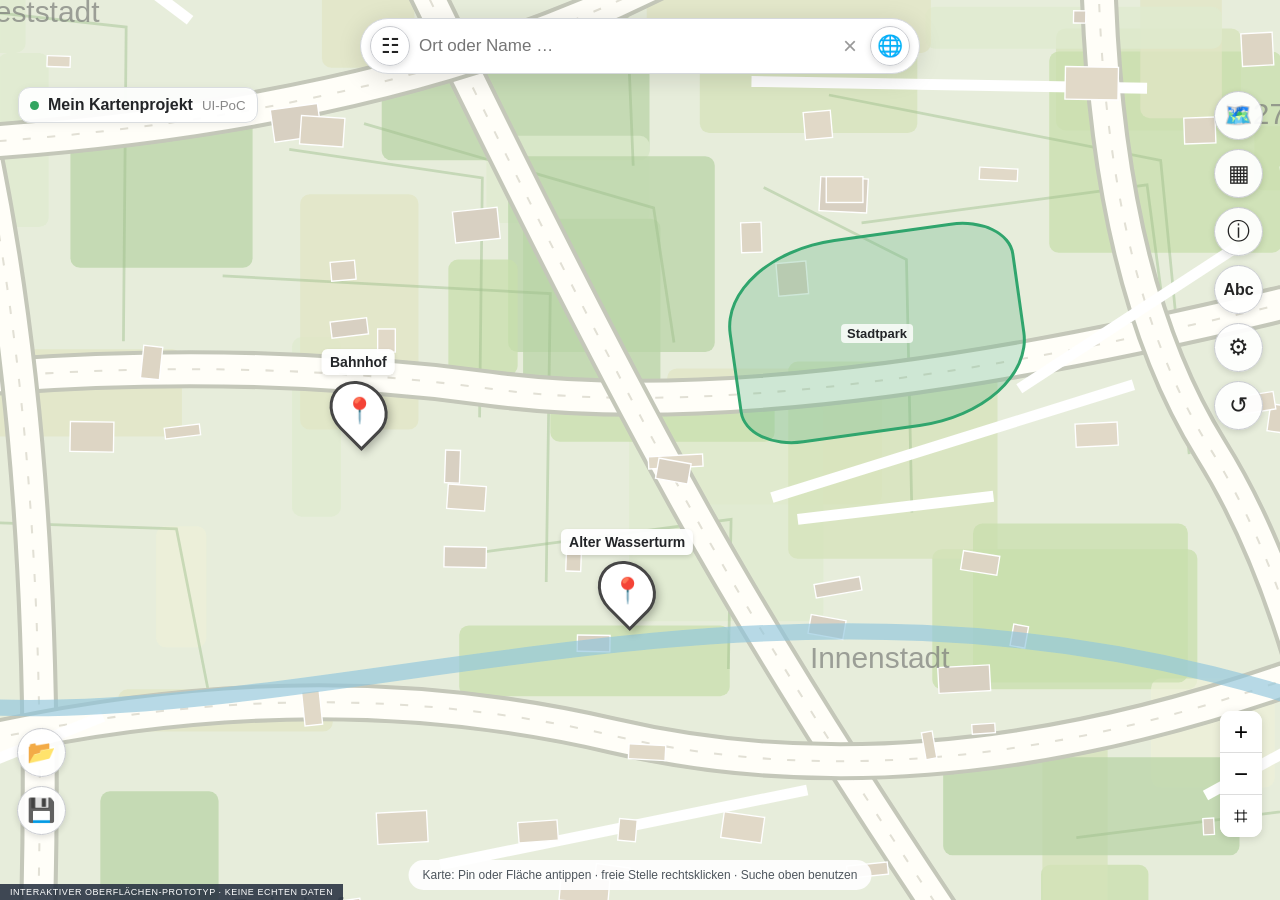
<file: index.html>
<!doctype html><html lang="de"><head><meta charset="utf-8"><meta name="viewport" content="width=device-width,initial-scale=1,viewport-fit=cover"><title>pin2map NEW · UI-PoC</title><style>
:root{font-family:-apple-system,BlinkMacSystemFont,"Segoe UI",Arial,sans-serif;color:#232528;background:#e8ede6;font-synthesis:none}*{box-sizing:border-box}html,body,.app{margin:0;width:100%;height:100%;min-height:440px}button,input,textarea,select{font:inherit}button{cursor:pointer;touch-action:manipulation}button:focus-visible,input:focus-visible,textarea:focus-visible{outline:3px solid #257ff5;outline-offset:2px}.app{position:relative;overflow:hidden}.map{position:absolute;inset:0;background:#e1ebd7;overflow:hidden;cursor:grab}.map:active{cursor:grabbing}.map-background{position:absolute;inset:-18%;background-image:url('[data-uri]');background-size:cover;background-position:center;transition:transform .2s,filter .2s;pointer-events:none}.map[data-style="Topografisch"] .map-background{filter:saturate(.7) contrast(1.12) sepia(.15)}.map[data-style="Dunkel"] .map-background{filter:invert(.8) hue-rotate(170deg) brightness(.68)}.map[data-style="OSM Original"] .map-background{filter:saturate(1.2)}.map-object-area{position:absolute;width:23%;height:22%;top:26%;left:57%;z-index:2;border:3px solid #30a56d;background:#6db78955;transform:rotate(-8deg);border-radius:40% 20% 40% 20%;display:grid;place-items:center;cursor:pointer}.map-object-area span{padding:2px 6px;border-radius:4px;background:#fffc;font-size:13px;font-weight:700;transform:rotate(8deg)}.pin-marker{position:absolute;left:49%;top:69%;z-index:3;display:flex;align-items:center;flex-direction:column;transform:translate(-50%,-100%);cursor:pointer;user-select:none}.pin-marker.second{left:28%;top:49%}.pin-shape{width:54px;height:62px;border:3px solid #464646;background:#fff;border-radius:50% 50% 50% 0;transform:rotate(-45deg);display:grid;place-items:center;box-shadow:0 4px 8px #0004}.pin-shape span{transform:rotate(45deg);font-size:25px}.pin-label{margin-bottom:4px;white-space:nowrap;font-size:14px;font-weight:650;padding:5px 8px;border-radius:6px;background:#fffffff0;box-shadow:0 2px 4px #0002}.searchbar{position:absolute;top:18px;left:50%;transform:translateX(-50%);width:min(560px,calc(100% - 185px));min-width:245px;height:56px;background:#fff;border:1px solid #d5d8dc;border-radius:31px;box-shadow:0 4px 24px #0002;display:flex;align-items:center;padding:6px 9px;gap:7px;z-index:9}.searchbar input{flex:1;min-width:0;border:0;background:transparent;outline:0!important;font-size:17px}.searchbar .clear-search{border:0;background:transparent;font-size:24px;color:#999}.circle{border:1px solid #c9cbd0;border-radius:50%;display:grid;place-items:center;background:#ffffffed;color:#242424;box-shadow:0 2px 6px #0002}.circle:hover{background:#ecf4ff}.circle.mini{height:40px;width:40px;min-width:40px;font-size:21px}.project-name{position:absolute;top:87px;left:18px;z-index:5;background:#fffe;border:1px solid #dadde0;border-radius:12px;display:flex;gap:9px;align-items:center;padding:8px 11px;box-shadow:0 2px 8px #0001;font-weight:650}.status-dot{height:9px;width:9px;border-radius:50%;background:#33a560}.project-name small{font-weight:500;color:#888}.toolbar,.filebar{position:absolute;z-index:8;display:flex;gap:9px}.toolbar{right:17px;top:91px;flex-direction:column}.filebar{left:17px;bottom:65px;flex-direction:column}.tool{height:49px;width:49px;font-size:23px;font-weight:650}.tool[data-action="labelVisibility"]{font-size:16px}.zoom-ui{position:absolute;right:18px;bottom:63px;z-index:8;background:white;border-radius:11px;overflow:hidden;box-shadow:0 2px 8px #0002;display:grid}.zoom-ui button{width:42px;height:42px;background:#fff;border:0;border-bottom:1px solid #ddd;font-size:24px}.zoom-ui button:last-child{border:0}.hint-strip{position:absolute;bottom:10px;left:50%;transform:translateX(-50%);z-index:4;font-size:12px;color:#4e565d;background:#ffffffe8;border-radius:30px;padding:8px 14px;white-space:nowrap;max-width:95vw;overflow:hidden;text-overflow:ellipsis}.poc-ribbon{position:absolute;bottom:0;left:0;padding:3px 10px;font-size:9px;letter-spacing:.06em;background:#232e3edc;color:#fff;z-index:12}.overlay,.sheet{position:absolute;inset:0;z-index:20;display:flex;align-items:center;justify-content:center}.hidden{display:none!important}.shade{position:absolute;inset:0;background:#1018205c}.popup{position:relative;max-height:calc(100vh - 38px);overflow:auto;width:min(760px,calc(100vw - 34px));border-radius:24px;background:#fff;box-shadow:0 12px 48px #0004;padding:36px 37px 28px}.popup .obj-heading{font-size:13px;color:#8b8b8b;margin-bottom:8px}.close-popup,.icon-close{border:0;background:transparent;color:#767676;font-weight:800;font-size:34px;line-height:1;padding:2px 5px}.close-popup{position:absolute;right:19px;top:11px}.form-field{border:2px solid #d1d1d6;border-radius:19px;margin:0;padding:13px 20px 16px;min-width:0}.form-field legend{padding:0 6px;font-size:20px;font-weight:760;color:#777}.name-field{padding:8px 14px 10px}.name-field input{border:0;outline:0!important;width:100%;font-size:24px;color:#202020;min-height:48px;background:transparent}.created-at{margin:16px 0 14px;color:#737373;font-size:16px}.action-groups{display:flex;gap:12px;margin:6px 0 20px}.action-groups fieldset{display:flex;gap:18px;align-items:center;justify-content:space-around;flex:1}.action-groups .route-field{flex:1.45}.round-action{width:68px;height:68px;flex:none;display:grid;place-items:center;background:#fff;border:2px solid #c9cbd1;border-radius:50%;font-size:34px;color:#171717;box-shadow:none}.round-action.blue{background:#087cf2;color:white;border-color:#87acd6}.round-action.redring{border:4px solid #f23942}.round-action.yellowring{border:4px solid #ffd23d}.round-action.greenring{border:4px solid #34a65c}.round-action.active-red{background:#f23942;color:#fff}.round-action.active-yellow{background:#ffd23d}.round-action.active-green{background:#34a65c;color:#fff}.note-field{padding-top:14px}.note-field textarea{width:100%;border:0;resize:vertical;outline:0!important;min-height:178px;font-size:22px;background:none}.note-field textarea::placeholder{color:#aaa}.bottom-actions{display:flex;gap:12px;justify-content:space-between;align-items:center;margin-top:22px;flex-wrap:wrap}.bottom-actions .round-action{width:68px;height:68px;font-size:31px}.bottom-actions .delete{background:#f4433a;border-color:#f4433a;color:#fff}.bottom-actions .confirm{background:#34a65c;border-color:#248a47;color:#fff}.bottom-actions .smalltext{font-size:19px;font-weight:700}.meteo{border-radius:15px;border:1px solid #dbe7ee;background:#f5f9fd;padding:14px;margin-top:15px}.meteo h3{margin:0 0 9px;font-size:16px}.meteo-row{display:flex;align-items:center;gap:12px;flex-wrap:wrap;color:#506273}.meteo-row strong{font-size:23px;color:#263a46}.sheet{align-items:center}.sheet-card{position:relative;width:min(500px,calc(100vw - 28px));max-height:calc(100vh - 36px);overflow:auto;background:#fff;border-radius:22px;padding:24px;box-shadow:0 9px 35px #0004}.sheet-head{display:flex;justify-content:space-between;align-items:center;margin-bottom:16px}.sheet-head h2{font-size:22px;margin:0}.sheet-head .icon-close{font-size:30px}.choices{display:grid;gap:9px}.choice{width:100%;display:flex;gap:12px;text-align:left;align-items:center;border:1px solid #d5d6da;border-radius:12px;background:#fff;padding:13px 15px;color:#2d3033}.choice:hover{background:#f3f7fd}.choice.active{background:#eaf5ee;border-color:#57a97c}.choice .mark{font-size:23px;width:32px;text-align:center}.choice strong{font-size:16px}.choice small{display:block;color:#69717a;font-size:12px;margin-top:3px}.sheet-note{font-size:12px;color:#66737c;margin-top:14px;line-height:1.5}.stack{display:grid;gap:12px}.stack label{display:block;font-weight:600}.stack input[type="text"],.stack input[type="search"],.stack select{width:100%;border:1px solid #bfc5cb;border-radius:10px;padding:10px;margin-top:5px}.switch-row{display:flex;justify-content:space-between;align-items:center;border-bottom:1px solid #eee;padding:10px 0;gap:12px}.switch-row input{width:22px;height:22px}.primary{border:0;border-radius:12px;padding:13px 18px;font-weight:700;color:#fff;background:#1877e4}.secondary{border:1px solid #c9cdd1;border-radius:12px;padding:12px 18px;background:#fff}.danger{background:#e83f39}.actions-row{display:flex;gap:10px;margin-top:17px;flex-wrap:wrap}.result-type{display:inline-flex;background:#eef0f3;border-radius:5px;padding:4px 8px;font-size:13px;font-weight:700;color:#4b525b}.result-item{border:1px solid #dfe1e5;border-radius:11px;padding:12px;cursor:pointer;background:#fff}.result-item:hover{background:#f6faff}.result-name{display:flex;justify-content:space-between;gap:10px;align-items:center}.result-detail{font-size:13px;color:#6c7279;margin-top:6px}.toast{position:absolute;z-index:50;bottom:45px;left:50%;transform:translateX(-50%);background:#252b31;color:#fff;padding:11px 18px;border-radius:12px;opacity:0;transition:opacity .2s;pointer-events:none;max-width:90vw;text-align:center}.toast.show{opacity:1}.subtle{color:#697680;font-size:13px}.fake-area{height:40px;background:#eef7ed;border:1px dashed #40a364;border-radius:9px;display:grid;place-items:center;color:#43865b}.category-dot{width:15px;height:15px;border-radius:50%;display:inline-block}.mobile-controls-summary{display:none}@media(max-width:700px){.searchbar{top:12px;left:10px;transform:none;width:calc(100% - 75px);height:50px}.toolbar{top:76px;right:10px;gap:6px}.tool{height:43px;width:43px;font-size:20px}.project-name{top:74px;left:10px;padding:6px 9px;max-width:calc(100% - 75px);font-size:12px}.project-name small{display:none}.filebar{left:10px;bottom:63px}.popup{padding:33px 15px 19px;border-radius:18px;width:min(100vw - 16px,620px)}.popup .form-field legend{font-size:16px}.action-groups{gap:6px}.action-groups fieldset{gap:5px;padding:9px 5px 10px;border-radius:15px}.round-action{height:48px;width:48px;font-size:25px}.bottom-actions .round-action{width:47px;height:47px;font-size:24px}.bottom-actions .smalltext{font-size:14px}.note-field textarea{min-height:130px;font-size:18px}.created-at{font-size:13px}.bottom-actions{gap:8px}.hint-strip{font-size:10px}.popup .close-popup{top:8px;right:8px}.sheet-card{padding:18px}.name-field input{font-size:20px}}@media(max-width:390px){.round-action{height:42px;width:42px;font-size:22px}.action-groups fieldset{padding:8px 3px}.action-groups{gap:4px}.bottom-actions{gap:5px}.bottom-actions .round-action{height:43px;width:43px}.searchbar .circle.mini{min-width:33px;width:33px;height:33px}.searchbar input{font-size:14px}}

</style></head><body>
<div class="app" id="app">
 <div class="map" id="map" aria-label="Simulierte Karte">
  <div class="map-background" id="mapBackground"></div>
  <div class="map-object-area" id="areaLayer" role="button" tabindex="0" aria-label="Fläche Stadtpark öffnen"><span id="areaLabel">Stadtpark</span></div>
  <div class="pin-marker" id="pinMarker" role="button" tabindex="0" aria-label="Pin öffnen"><span class="pin-label" id="pinMapLabel">Alter Wasserturm</span><span class="pin-shape"><span>📍</span></span></div>
  <div class="pin-marker second" id="pinMarkerSecond" role="button" tabindex="0" aria-label="Pin Bahnhof öffnen"><span class="pin-label">Bahnhof</span><span class="pin-shape"><span>📍</span></span></div>
  <div class="map-location" title="Aktueller Standort (Demo)"></div>
 </div>
 <header class="searchbar"><button class="circle mini" id="filterBtn" title="Filteroberfläche" aria-label="Filter">☷</button><input id="searchInput" autocomplete="off" placeholder="Ort oder Name …" aria-label="Ort oder Name suchen"><button class="clear-search" id="clearSearch" title="Eingabe löschen">×</button><button id="typeBtn" class="circle mini" title="Suchart auswählen" aria-label="Suchart auswählen">🌐</button></header>
 <div class="project-name"><span class="status-dot"></span><span id="projectLabel">Mein Kartenprojekt</span><small>UI-PoC</small></div>
 <nav class="toolbar" aria-label="Kartenwerkzeuge">
  <button class="circle tool" data-action="mapStyles" title="Kartenart">🗺️</button>
  <button class="circle tool" data-action="categories" title="Kategorien">▦</button>
  <button class="circle tool" data-action="topLabels" title="Obere Pin-Informationen">ⓘ</button>
  <button class="circle tool" data-action="labelVisibility" title="Labels ein-/ausblenden">Abc</button>
  <button class="circle tool" data-action="config" title="Konfiguration">⚙</button>
  <button class="circle tool" data-action="reset" title="Projekt zurücksetzen">↺</button>
 </nav>
 <nav class="filebar" aria-label="Dateiaktionen"><button class="circle tool" data-action="openFile" title="Projekt öffnen">📂</button><button class="circle tool" data-action="saveFile" title="Projekt speichern">💾</button></nav>
 <div class="zoom-ui"><button id="zoomIn" title="Hineinzoomen">+</button><button id="zoomOut" title="Herauszoomen">−</button><button id="autoZoom" title="Autozoom">⌗</button></div>
 <div class="hint-strip">Karte: Pin oder Fläche antippen · freie Stelle rechtsklicken · Suche oben benutzen</div>
 <div class="overlay hidden" id="overlay"><div class="shade" data-dismiss="true"></div><div class="popup" id="popup" role="dialog" aria-modal="true" aria-label="Objektdetails"></div></div>
 <div class="sheet hidden" id="sheet"><div class="shade" data-dismiss="true"></div><section class="sheet-card"><div class="sheet-head"><h2 id="sheetTitle"></h2><button class="icon-close" id="sheetClose" aria-label="Schließen">×</button></div><div id="sheetContent"></div></section></div>
 <div class="toast" id="toast" role="status" aria-live="polite"></div>
 <div class="poc-ribbon">INTERAKTIVER OBERFLÄCHEN-PROTOTYP · KEINE ECHTEN DATEN</div>
</div>
<script>
/* UI-unabhängiges Demo-Modell. Spätere Fachlogik wird über austauschbare Services angeschlossen. */
window.Pin2MapModel = (() => {
 const initial = () => ({
  project:'Mein Kartenprojekt', mapStyle:'International',labelsVisible:true, topLabel:'Keine', zoom:1, focusX:0,focusY:0,
  filter:{pins:true,areas:true,query:'',onlyNotes:false}, selectedCategory:'Alle',
  categories:[{name:'Orte',symbol:'📍',color:'#ec5144'},{name:'Natur',symbol:'🌳',color:'#37a76a'},{name:'Kultur',symbol:'🏛️',color:'#f8bf3c'}],
  pins:[{id:'p1',name:'Alter Wasserturm',note:'',created:'7.11.2026, 22:55:57',category:'Orte',lat:48.7812,lon:9.1833,weather:false},{id:'p2',name:'Bahnhof',note:'',created:'7.11.2026, 20:20:04',category:'Orte',lat:48.7843,lon:9.1779,weather:false}],
  areas:[{id:'a1',name:'Stadtpark',note:'',category:'Natur',created:'7.11.2026, 18:02:10'}],
  routing:{start:null,waypoints:[],target:null}
 });
 let state=initial();const listeners=new Set();
 const publish=()=>listeners.forEach(fn=>fn(state));
 return {get:()=>state,subscribe(fn){listeners.add(fn);return()=>listeners.delete(fn)},
  update(fn){fn(state);publish()}, reset(){state=initial();publish()},
  pin(id){return state.pins.find(p=>p.id===id)},area(id){return state.areas.find(a=>a.id===id)},
  createPin(name){const id='p'+(Date.now());state.pins.push({id,name:name||'Neuer Pin',note:'',created:new Date().toLocaleString('de-DE'),category:'Orte',lat:48.78,lon:9.18,weather:false});publish();return id},
  createArea(name){const id='a'+Date.now();state.areas.push({id,name:name||'Neue Fläche',note:'',category:'Natur',created:new Date().toLocaleString('de-DE')});publish();return id},
  removePin(id){state.pins=state.pins.filter(p=>p.id!==id);publish()},removeArea(id){state.areas=state.areas.filter(a=>a.id!==id);publish()},
  snapshot(){return JSON.stringify({kind:'pin2map-ui-prototype',version:1,state},null,2)},
  loadSnapshot(json){const data=JSON.parse(json);if(data.kind!=='pin2map-ui-prototype'||!data.state)throw Error('Keine PoC-Projektdatei');state=data.state;publish()}
 };
})();

</script><script>
/* Ausschließlich Oberflächensteuerung. Keine Netzwerke, Synchronisation oder fachlichen Services. */
(() => {
 const model=window.Pin2MapModel;
 const $=id=>document.getElementById(id);
 const escape=s=>String(s??'').replace(/[&<>"']/g,c=>({'&':'&amp;','<':'&lt;','>':'&gt;','"':'&quot;',"'":'&#39;'}[c]));
 let active=null,mode='pin',pendingMapPoint=null,toastTimer,meteoShown=false;
 const say=t=>{const x=$('toast');x.textContent=t;x.classList.add('show');clearTimeout(toastTimer);toastTimer=setTimeout(()=>x.classList.remove('show'),2400)};
 const close=()=>{$('overlay').classList.add('hidden');$('sheet').classList.add('hidden');active=null;pendingMapPoint=null};
 const btn=(name,action,cls='',title='')=>`<button type="button" class="round-action ${cls}" data-dialog-action="${action}" title="${escape(title||name)}" aria-label="${escape(title||name)}">${name}</button>`;
 const pin=model.pin,area=model.area;
 function renderMap(){const s=model.get();$('projectLabel').textContent=s.project;$('map').dataset.style=s.mapStyle;$('mapBackground').style.transform=`scale(${s.zoom}) translate(${s.focusX}px,${s.focusY}px)`;$('pinMapLabel').textContent=s.topLabel==='Name'?'Alter Wasserturm':s.topLabel==='Höhe'?'342 m':s.topLabel==='Temperatur'?'18 °C':s.topLabel==='Koordinaten'?'48.7812, 9.1833':'Alter Wasserturm';$('pinMarker').style.display=s.filter.pins&&s.selectedCategory!=='Natur'&&(!s.filter.onlyNotes||!!s.pins[0]?.note)&&(!s.filter.query||s.pins[0]?.name.toLowerCase().includes(s.filter.query.toLowerCase()))?'':'none';$('pinMarkerSecond').style.display=s.filter.pins&&s.selectedCategory!=='Natur'&&!s.filter.onlyNotes&&(!s.filter.query||s.pins[1]?.name.toLowerCase().includes(s.filter.query.toLowerCase()))?'':'none';$('areaLayer').style.display=s.filter.areas&&s.selectedCategory!=='Orte'&&(!s.filter.query||s.areas[0]?.name.toLowerCase().includes(s.filter.query.toLowerCase()))?'':'none';document.querySelectorAll('.pin-label').forEach(x=>x.style.display=s.labelsVisible?'':'none');$('areaLabel').style.display=s.labelsVisible?'':'none';}
 model.subscribe(renderMap);
 function openPopup(kind,id){close();active={kind,id};const obj=kind==='pin'?pin(id):area(id);if(!obj){say('Demo-Objekt nicht vorhanden');return;} $('popup').innerHTML=kind==='pin'?pinDialog(obj):areaDialog(obj);$('overlay').classList.remove('hidden');}
 function pinDialog(p){const route=model.get().routing;return `<button class="close-popup" data-dialog-action="close" title="Schließen" aria-label="Schließen">×</button>
  <fieldset class="form-field name-field"><legend>Pin Name</legend><input id="pinName" value="${escape(p.name)}" aria-label="Pin Name"></fieldset>
  <div class="created-at">Erstellt: ${escape(p.created)}</div>
  <div class="action-groups"><fieldset class="form-field"><legend>Navi extern</legend>${btn('+','navExternal','blue','Externe Navigation')}${btn('','apple','', 'Apple Karten')}</fieldset><fieldset class="form-field route-field"><legend>pin2map Routing</legend>${btn('↗','routeStart','redring '+(route.start===p.id?'active-red':''),'Startpunkt')}${btn('+','routeWaypoint','yellowring '+(route.waypoints.includes(p.id)?'active-yellow':''),'Zwischenziel')}${btn('◎','routeTarget','greenring '+(route.target===p.id?'active-green':''),'Zielpunkt')}</fieldset></div>
  <fieldset class="form-field note-field"><legend>Pin Notizen</legend><textarea id="pinNote" placeholder="Notiz eingeben …">${escape(p.note)}</textarea></fieldset>
  ${meteoShown?`<section class="meteo"><h3>Wetter · UI-Entwurf</h3><div class="meteo-row"><span>⛅</span><strong>18 °C</strong><span>Leicht bewölkt</span><span>💨 9 km/h</span></div><p class="subtle">Beispieldaten, keine Wetterabfrage. Darstellung wird gemeinsam optimiert.</p></section>`:''}
  <div class="bottom-actions">${btn('×','delete','delete','Pin entfernen')}${btn('URL','url','smalltext','URL / Link')}${btn('📍','pinCategory','','Pin-Symbol / Kategorie')}${btn('✓','confirm','confirm','Eingaben übernehmen')}${btn('ⓦ','wiki','','Wikipedia')}${btn('🌤️','weather','','Wetterdarstellung')}</div>`}
 function areaDialog(a){return `<button class="close-popup" data-dialog-action="close" title="Schließen" aria-label="Schließen">×</button>
 <fieldset class="form-field name-field"><legend>Flächenname</legend><input id="areaName" value="${escape(a.name)}" aria-label="Flächenname"></fieldset><div class="created-at">Erstellt: ${escape(a.created)}</div><div class="fake-area">▱ &nbsp; Flächenobjekt · Kategorie ${escape(a.category)}</div>
 <fieldset class="form-field note-field" style="margin-top:20px"><legend>Flächen-Notizen · PoC-Vorschlag</legend><textarea id="areaNote" placeholder="Notiz eingeben …">${escape(a.note||'')}</textarea></fieldset><div class="bottom-actions">${btn('×','delete','delete','Fläche entfernen')}${btn('▦','areaCategory','','Flächenkategorie')}${btn('✓','confirm','confirm','Übernehmen')}${btn('ⓦ','wiki','','Wikipedia')}</div><p class="sheet-note">Der Flächendialog verwendet denselben Stil wie der Pin-Dialog. Die genaue Funktionsausstattung wird erst nach der UI-Abnahme festgelegt.</p>`}
 function openSheet(title,html){$('sheetTitle').textContent=title;$('sheetContent').innerHTML=html;$('sheet').classList.remove('hidden')}
 function choices(items,callback){return `<div class="choices">${items.map(([symbol,name,desc],i)=>`<button class="choice" data-choice="${i}"><span class="mark">${symbol}</span><span><strong>${escape(name)}</strong>${desc?`<small>${escape(desc)}</small>`:''}</span></button>`).join('')}</div>`}
 function menuTypes(){const types=[['📍','Pin','Ort oder Name suchen'],['▱','Fläche','Geografische Flächen'],['💧','See','Wasserflächen'],['〰','Fluss','Flüsse und Bäche'],['☷','Filter','Vorhandene Objekte filtern']];openSheet('Suchart auswählen',choices(types));$('sheetContent').querySelectorAll('[data-choice]').forEach(b=>b.onclick=()=>{let i=Number(b.dataset.choice);mode=['pin','area','lake','river','filter'][i];closeSheet();if(i===4){openFilter();return}const q=$('searchInput').value.trim();if(q)search(q,mode);else say('Suchbegriff eingeben und Suchart wählen')})}
 function closeSheet(){$('sheet').classList.add('hidden')}
 function search(q,kind='pin'){if(!q){say('Bitte Suchbegriff eingeben');return}const results=kind==='pin'?[['📍','Neustadt','Stadt · Baden-Württemberg, Deutschland'],['●','Neustadt','Ortsmittelpunkt · Sachsen, Deutschland'],['▱','Neustadt','Verwaltungsgebiet · Rheinland-Pfalz, Deutschland']]:kind==='area'?[['🌳',q+' – Stadtpark','Park / Grünfläche'],['▱',q+' – Landkreis','Verwaltungsgebiet']]:kind==='lake'?[['💧',q+' – See','See / Wasserfläche'],['▱',q+' – Uferzone','Fläche']]:[['〰',q+' – Fluss','Gewässer / Verlauf'],['〰',q+' – Bach','Bach / Verlauf']];openSheet(kind==='pin'?'Ort auswählen':'Suchtreffer auswählen',`<div class="stack">${results.map((r,i)=>`<div class="result-item" data-result="${i}" role="button" tabindex="0"><div class="result-name"><strong>${escape(q==='Neustadt'?r[1]:(i===0?q:r[1]))}</strong><span class="result-type">${r[0]} ${escape(r[2].split(' · ')[0])}</span></div><div class="result-detail">${escape(r[2])}</div></div>`).join('')}</div><p class="sheet-note">Die Treffer sind ausschließlich im Auswahldialog sichtbar und verändern den Autozoom nicht.</p><div class="actions-row"><button class="secondary" id="cancelSearch">Abbrechen</button></div>`);$('cancelSearch').onclick=closeSheet;$('sheetContent').querySelectorAll('[data-result]').forEach(el=>el.onclick=()=>{const label=q==='Neustadt'?results[Number(el.dataset.result)][1]:q;closeSheet();$('searchInput').value='';if(kind==='pin'){const id=model.createPin(label);showNewPin(id)}else if(kind==='area'||kind==='lake'){const id=model.createArea(label);openPopup('area',id);say('Fläche als Demo angelegt')}else{say('Fluss-Vorschau ausgewählt · Umsetzung folgt')}})}
 function showNewPin(id){const p=pin(id);model.update(s=>{s.zoom=1.08});openPopup('pin',id);say(`„${p.name}“ als Demo-Pin angelegt`)}
 function openFilter(){const s=model.get();openSheet('Objekte filtern · Neugestaltung',`<div class="stack"><label>Nach Name suchen<input id="filterText" type="search" value="${escape(s.filter.query)}" placeholder="Filtertext …"></label><div class="switch-row"><span>Pins anzeigen</span><input type="checkbox" id="fPins" ${s.filter.pins?'checked':''}></div><div class="switch-row"><span>Flächen anzeigen</span><input type="checkbox" id="fAreas" ${s.filter.areas?'checked':''}></div><div class="switch-row"><span>Nur Pins mit Notizen</span><input type="checkbox" id="fNotes" ${s.filter.onlyNotes?'checked':''}></div><div class="actions-row"><button class="primary" id="applyFilter">Anwenden</button><button class="secondary" id="clearFilter">Zurücksetzen</button></div></div><p class="sheet-note">Die Bedienung des Filters wird ausdrücklich neu gestaltet. Dies ist ein erster Layoutvorschlag, kein finaler Funktionsbeschluss.</p>`);$('applyFilter').onclick=()=>{model.update(s=>{s.filter.query=$('filterText').value;s.filter.pins=$('fPins').checked;s.filter.areas=$('fAreas').checked;s.filter.onlyNotes=$('fNotes').checked});closeSheet();say('Demo-Filter angewendet')};$('clearFilter').onclick=()=>{model.update(s=>s.filter={pins:true,areas:true,onlyNotes:false,query:''});closeSheet();say('Filter zurückgesetzt')}}
 function openCategories(){const s=model.get();openSheet('Kategorien · Neugestaltung',`<p class="subtle">Kategorien sichtbar schalten und gezielt auswählen.</p>${choices([['🌍','Alle Kategorien','Alle sichtbaren Objekte'],...s.categories.map(c=>[c.symbol,c.name,'Kategorie auswählen'])])}<p class="sheet-note">Die bisherige Kategorien-Auswahl wird neu gestaltet, ohne das Kategorienmodell vorwegzunehmen.</p>`);$('sheetContent').querySelectorAll('[data-choice]').forEach(b=>b.onclick=()=>{const i=Number(b.dataset.choice);model.update(s=>s.selectedCategory=i===0?'Alle':s.categories[i-1].name);closeSheet();say(i===0?'Alle Kategorien':'Kategorie: '+model.get().selectedCategory)})}
 function openTopLabels(){const modes=[['ⓘ','Keine','Standarddarstellung'],['🏷','Name','Objektname oberhalb des Pins'],['⛰','Höhe','Höhenangabe'],['🌡','Temperatur','Temperatur am Standort (Simulation)'],['⌖','Koordinaten','Koordinaten (Simulation)']];openSheet('Obere Pin-Informationen · Neugestaltung',choices(modes));$('sheetContent').querySelectorAll('[data-choice]').forEach(b=>b.onclick=()=>{const i=Number(b.dataset.choice);model.update(s=>s.topLabel=modes[i][1]);closeSheet();say('Oberes Label: '+modes[i][1])})}
 function openStyles(){const styles=[['🗺️','International','helle Kartenansicht'],['🧭','OSM Original','stärkere Farben'],['⛰️','Topografisch','Geländeorientiert'],['🌑','Dunkel','dunkle Simulation']];openSheet('Kartenart wählen',choices(styles));$('sheetContent').querySelectorAll('[data-choice]').forEach(b=>b.onclick=()=>{model.update(s=>s.mapStyle=styles[Number(b.dataset.choice)][1]);closeSheet();say('Kartenart: '+model.get().mapStyle)})}
 function openConfig(){openSheet('Konfiguration · UI-PoC',`<div class="stack"><label>Projektname<input id="projectName" type="text" value="${escape(model.get().project)}"></label><div class="switch-row"><span>Pin-/Flächenbeschriftungen anzeigen</span><input id="cfgLabels" type="checkbox" ${model.get().labelsVisible?'checked':''}></div><div class="actions-row"><button id="cfgApply" class="primary">Übernehmen</button></div></div><p class="sheet-note">Hier wird später zwischen Konfigurationsoberfläche und gespeicherten Projekteinstellungen unterschieden.</p>`);$('cfgApply').onclick=()=>{model.update(s=>{s.project=$('projectName').value||'Mein Kartenprojekt';s.labelsVisible=$('cfgLabels').checked});closeSheet();say('Konfiguration als Demo übernommen')}}
 function confirmReset(){openSheet('Projekt zurücksetzen?',`<p>Dies setzt nur die <strong>Demo-Oberfläche</strong> zurück. Es existieren keine echten Projektdaten.</p><div class="actions-row"><button id="doReset" class="primary danger">Demo zurücksetzen</button><button id="cancelReset" class="secondary">Abbrechen</button></div>`);$('doReset').onclick=()=>{model.reset();closeSheet();say('Demo-Oberfläche zurückgesetzt')};$('cancelReset').onclick=closeSheet}
 function downloadSnapshot(){const blob=new Blob([model.snapshot()],{type:'application/json'});const a=document.createElement('a');a.href=URL.createObjectURL(blob);a.download='pin2map-ui-poc.json';document.body.appendChild(a);a.click();a.remove();setTimeout(()=>URL.revokeObjectURL(a.href),500);say('Demo-Projektdatei gespeichert (keine echte pin2map-Datei)')}
 function openLocal(){const input=document.createElement('input');input.type='file';input.accept='.json,application/json';input.onchange=()=>{const f=input.files?.[0];if(!f)return;f.text().then(t=>{model.loadSnapshot(t);close();say('Demo-Projekt geladen')}).catch(()=>say('Keine gültige PoC-Datei'))};input.click()}
 function popupAction(a){const obj=active&&(active.kind==='pin'?pin(active.id):area(active.id));if(a==='close'){close();return}if(!obj)return;if(a==='confirm'){const n=$(active.kind==='pin'?'pinName':'areaName');const note=$(active.kind==='pin'?'pinNote':'areaNote');model.update(()=>{obj.name=n?.value||obj.name;obj.note=note?.value||''});close();say('Änderungen im Demo-Modell übernommen');return}if(a==='delete'){openSheet('Objekt aus Demo entfernen?',`<p><strong>${escape(obj.name)}</strong> entfernen?</p><div class="actions-row"><button class="primary danger" id="reallyDelete">Entfernen</button><button class="secondary" id="abortDelete">Abbrechen</button></div>`);$('reallyDelete').onclick=()=>{active.kind==='pin'?model.removePin(active.id):model.removeArea(active.id);close();say('Demo-Objekt entfernt')};$('abortDelete').onclick=closeSheet;return}if(a==='weather'){meteoShown=!meteoShown;openPopup('pin',obj.id);return}if(a==='pinCategory'||a==='areaCategory'){openSheet('Objektkategorie wählen · Neugestaltung',choices(model.get().categories.map(c=>[c.symbol,c.name,'Kategorie / Symbol'])));$('sheetContent').querySelectorAll('[data-choice]').forEach(b=>b.onclick=()=>{const category=model.get().categories[Number(b.dataset.choice)].name;model.update(()=>obj.category=category);closeSheet();say('Kategorie: '+category)});return}if(a.startsWith('route')){model.update(s=>{if(a==='routeStart')s.routing.start=obj.id;else if(a==='routeTarget')s.routing.target=obj.id;else if(a==='routeWaypoint'){const i=s.routing.waypoints.indexOf(obj.id);if(i===-1)s.routing.waypoints.push(obj.id);else s.routing.waypoints.splice(i,1)}});openPopup('pin',obj.id);say('Demo-Routingstatus geändert');return}if(a==='url'){openSheet('URL / Link',`<label class="stack">Link zum Pin<input type="text" value="https://example.invalid/pin/${escape(obj.id)}" readonly></label><p class="sheet-note">Nur UI-Platzhalter. Kein Teilen oder Backend.</p>`);return}if(a==='navExternal'||a==='apple'){openSheet('Navigation extern',choices([['↗','Google Maps','Externer Navigationsdienst'],['','Apple Karten','Externer Navigationsdienst']]));$('sheetContent').querySelectorAll('[data-choice]').forEach(b=>b.onclick=()=>{closeSheet();say('Externe Navigation nur simuliert')});return}if(a==='wiki'){openSheet('Externe Informationen',choices([['ⓦ','Wikipedia','Externe Informationen'],['⌖','OpenHistoricalMap','Historische Karteninformationen']]));$('sheetContent').querySelectorAll('[data-choice]').forEach(b=>b.onclick=()=>{closeSheet();say('Externe Quelle nur simuliert')});return}}
 $('pinMarker').addEventListener('click',()=>openPopup('pin','p1'));$('pinMarkerSecond').addEventListener('click',()=>openPopup('pin','p2'));$('areaLayer').addEventListener('click',()=>openPopup('area','a1'));
 ['pinMarker','pinMarkerSecond','areaLayer'].forEach(id=>$(id).addEventListener('keydown',e=>{if(e.key==='Enter'||e.key===' '){e.preventDefault();$(id).click()}}));
 document.querySelectorAll('[data-action]').forEach(b=>b.addEventListener('click',()=>{const a=b.dataset.action;if(a==='mapStyles')openStyles();if(a==='categories')openCategories();if(a==='topLabels')openTopLabels();if(a==='labelVisibility'){model.update(s=>s.labelsVisible=!s.labelsVisible);say(model.get().labelsVisible?'Labels eingeblendet':'Labels ausgeblendet')}if(a==='config')openConfig();if(a==='reset')confirmReset();if(a==='openFile')openLocal();if(a==='saveFile')downloadSnapshot()}));
 $('filterBtn').onclick=openFilter;$('typeBtn').onclick=menuTypes;$('clearSearch').onclick=()=>{$('searchInput').value='';$('searchInput').focus()};$('searchInput').addEventListener('keydown',e=>{if(e.key==='Enter'){e.preventDefault();search($('searchInput').value.trim(),'pin')}});
 $('overlay').addEventListener('click',e=>{const b=e.target.closest('[data-dialog-action]');if(b){popupAction(b.dataset.dialogAction);return}if(e.target.dataset.dismiss)close()});$('popup').addEventListener('input',e=>{if(!active)return;if(e.target.id==='pinNote'||e.target.id==='areaNote'){const o=active.kind==='pin'?pin(active.id):area(active.id);if(o)o.note=e.target.value}});
 $('sheetClose').onclick=closeSheet;$('sheet').addEventListener('click',e=>{if(e.target.dataset.dismiss)closeSheet()});document.addEventListener('keydown',e=>{if(e.key==='Escape'){if(!$('sheet').classList.contains('hidden'))closeSheet();else close()}});
 $('zoomIn').onclick=()=>model.update(s=>s.zoom=Math.min(1.8,s.zoom+.12));$('zoomOut').onclick=()=>model.update(s=>s.zoom=Math.max(.75,s.zoom-.12));$('autoZoom').onclick=()=>{model.update(s=>{s.zoom=1;s.focusX=0;s.focusY=0});say('Autozoom · Demo-Kartenausschnitt')};
 $('map').addEventListener('contextmenu',e=>{if(e.target.closest('.pin-marker,.map-object-area'))return;e.preventDefault();pendingMapPoint={x:e.clientX,y:e.clientY};openSheet('Aktion wählen',choices([['📍','Pin setzen','An dieser Kartenposition'],['▱','Gebiete suchen','Geografische Fläche an dieser Position'],['×','Abbrechen','Keine Änderung']]));$('sheetContent').querySelectorAll('[data-choice]').forEach(b=>b.onclick=()=>{const i=Number(b.dataset.choice);closeSheet();if(i===0){let id=model.createPin('Neuer Pin');openPopup('pin',id)}else if(i===1){let id=model.createArea('Neue Fläche');openPopup('area',id)}else say('Abgebrochen')})});
 let hold=null,x0=0,y0=0;const map=$('map');map.addEventListener('touchstart',e=>{if(e.touches.length!==1||e.target.closest('.pin-marker,.map-object-area'))return;x0=e.touches[0].clientX;y0=e.touches[0].clientY;clearTimeout(hold);hold=setTimeout(()=>{const evt=new MouseEvent('contextmenu',{bubbles:true,cancelable:true,clientX:x0,clientY:y0});map.dispatchEvent(evt)},680)},{passive:true});map.addEventListener('touchmove',e=>{if(hold&&e.touches.length&&(Math.abs(e.touches[0].clientX-x0)>12||Math.abs(e.touches[0].clientY-y0)>12))clearTimeout(hold)},{passive:true});map.addEventListener('touchend',()=>clearTimeout(hold));
 renderMap();
})();

</script></body></html>
</file>
